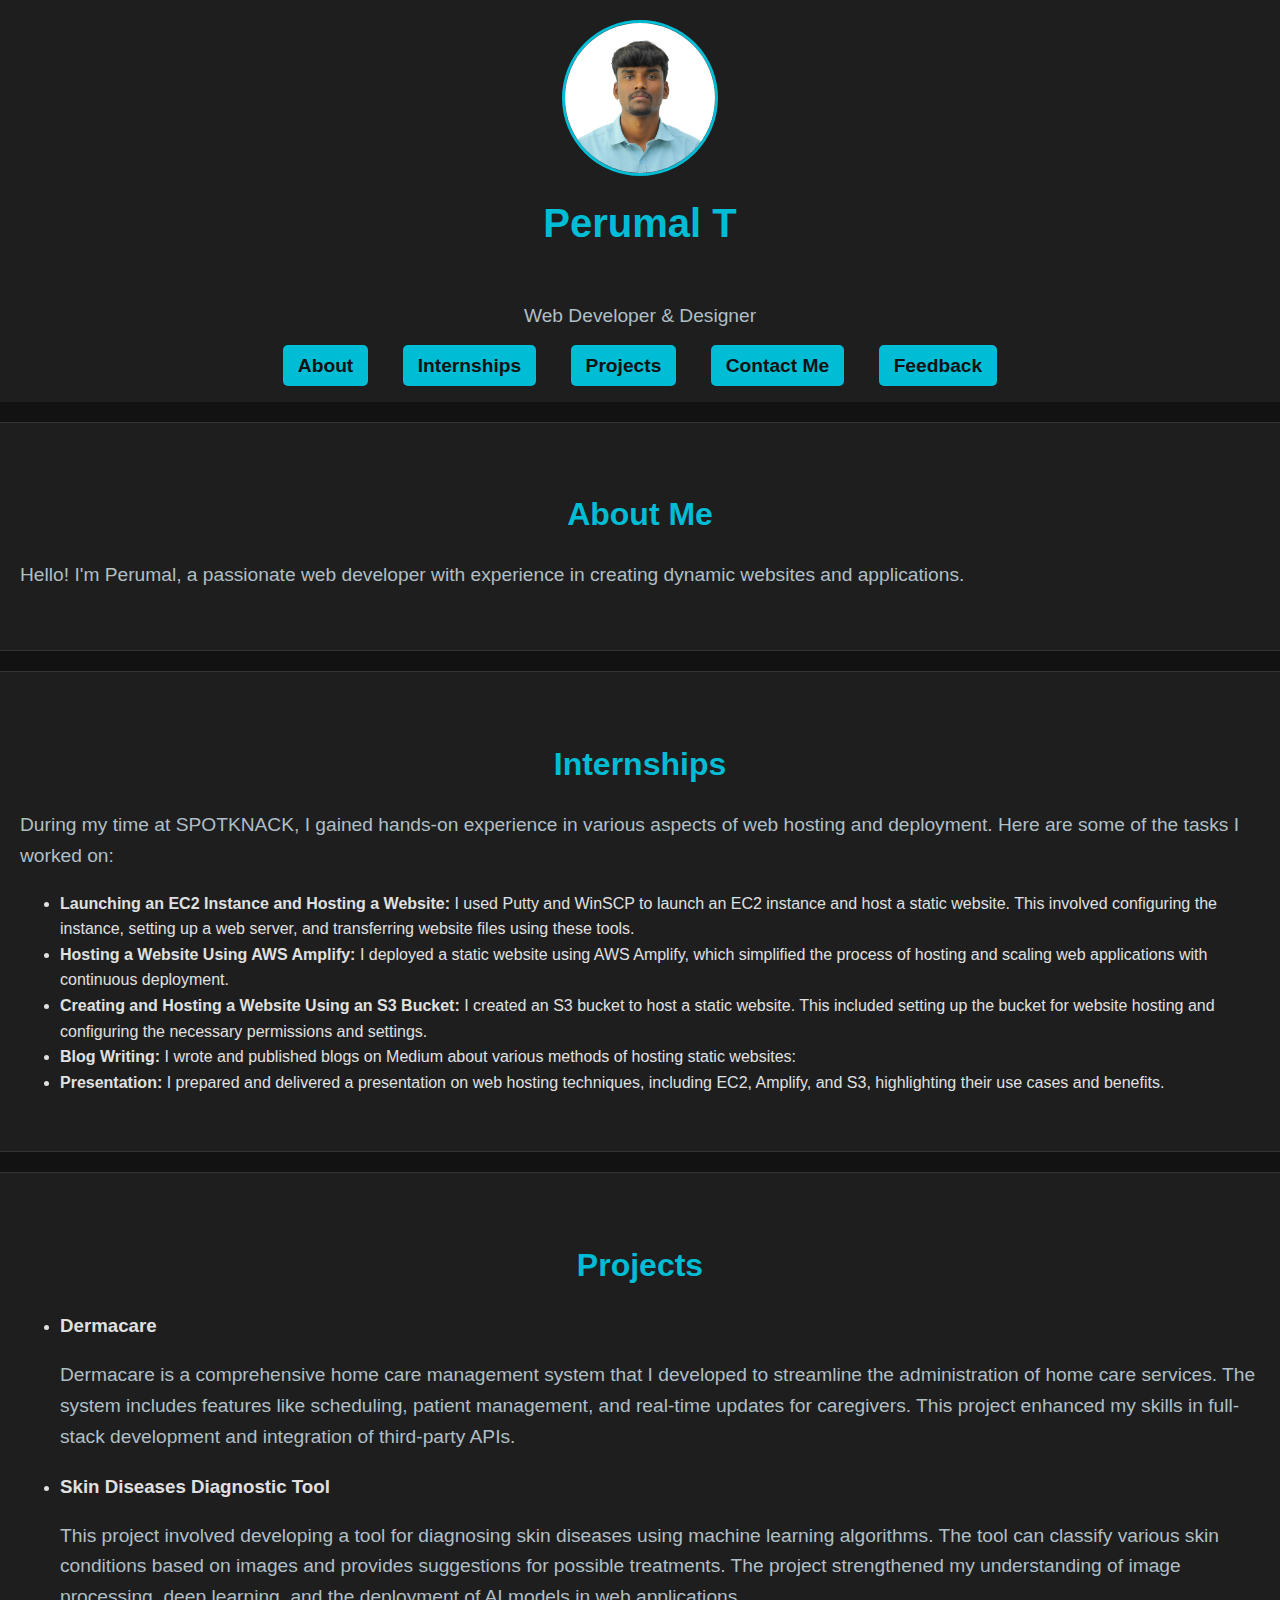
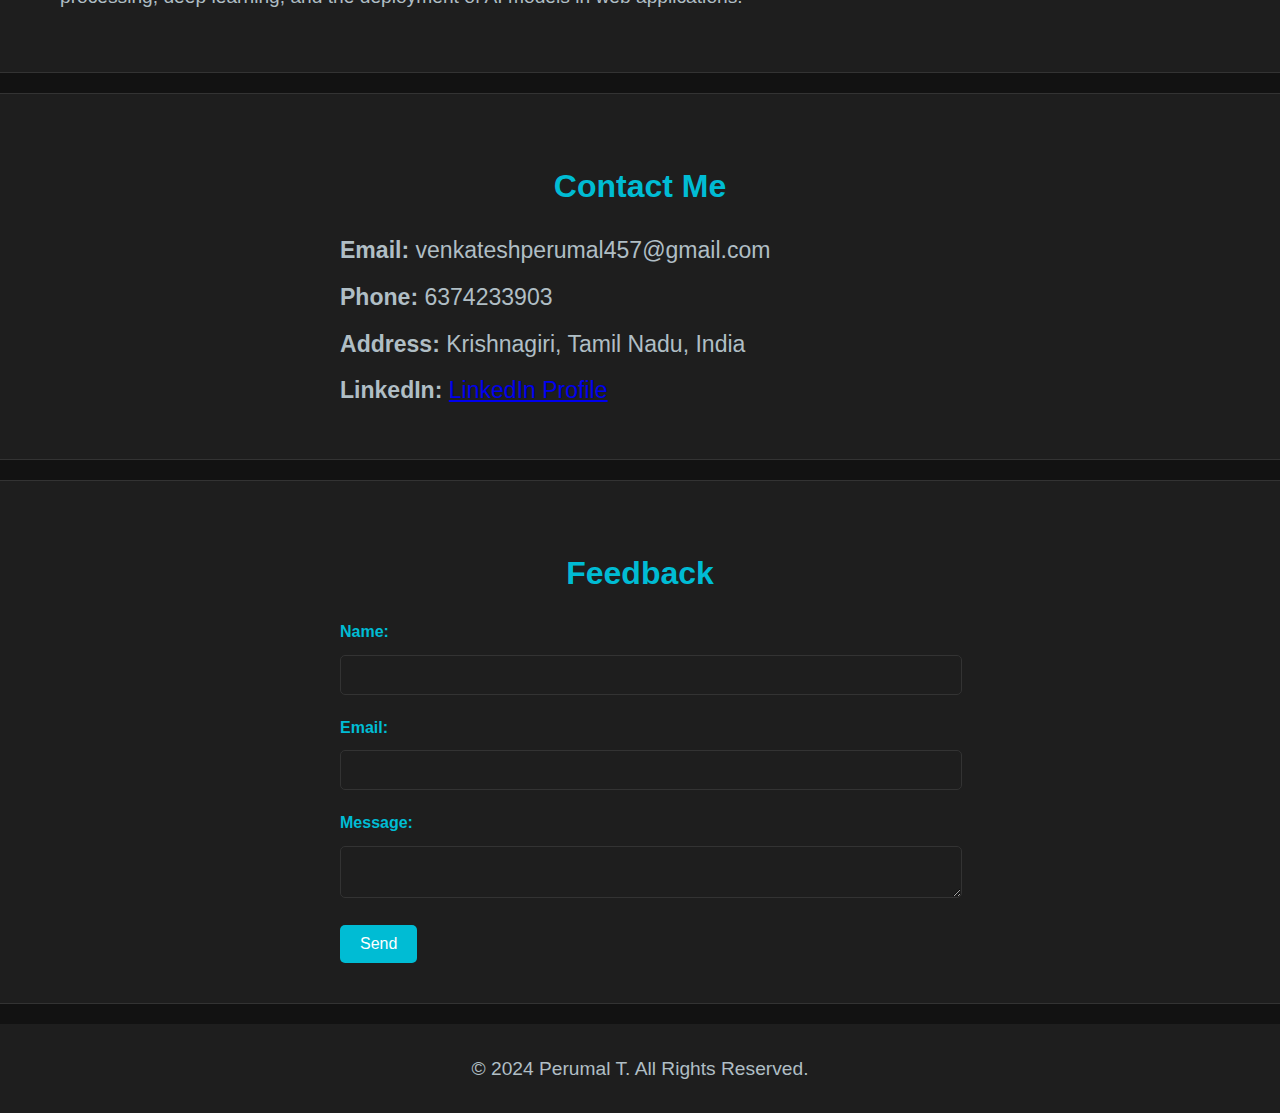
<file: index.html>
<!DOCTYPE html>
<html lang="en">

<head>
    <meta charset="UTF-8">
    <meta name="viewport" content="width=device-width, initial-scale=1.0">
    <title>Perumal T | Portfolio</title>
    <link rel="stylesheet" href="profile.css">
</head>

<body>
    <header>
        <div class="profile-container">
            <img src="aca_studentimage.jpeg" alt="Profile Picture" class="profile-image">
            <h1>Perumal T</h1>
            <p>Web Developer & Designer</p>
        </div>
        <nav>
            <ul>
                <li><a href="#about">About</a></li>
                <li><a href="#internships">Internships</a></li>
                <li><a href="#projects">Projects</a></li>
                <li><a href="#contact">Contact Me</a></li>
                <li><a href="#feedback">Feedback</a></li>
            </ul>
        </nav>
    </header>

    <section id="about">
        <h2>About Me</h2>
        <p>Hello! I'm Perumal, a passionate web developer with experience in creating dynamic websites and applications.</p>
    </section>

    <section id="internships">
        <h2>Internships</h2>
        <p>During my time at SPOTKNACK, I gained hands-on experience in various aspects of web hosting and deployment. Here are some of the tasks I worked on:</p>
        <ul>
            <li><strong>Launching an EC2 Instance and Hosting a Website:</strong> I used Putty and WinSCP to launch an EC2 instance and host a static website. This involved configuring the instance, setting up a web server, and transferring website files using these tools.</li>
            <li><strong>Hosting a Website Using AWS Amplify:</strong> I deployed a static website using AWS Amplify, which simplified the process of hosting and scaling web applications with continuous deployment.</li>
            <li><strong>Creating and Hosting a Website Using an S3 Bucket:</strong> I created an S3 bucket to host a static website. This included setting up the bucket for website hosting and configuring the necessary permissions and settings.</li>
            <li><strong>Blog Writing:</strong> I wrote and published blogs on Medium about various methods of hosting static websites:</li>
            <li><strong>Presentation:</strong> I prepared and delivered a presentation on web hosting techniques, including EC2, Amplify, and S3, highlighting their use cases and benefits.</li>
        </ul>
    </section>

    <section id="projects">
        <h2>Projects</h2>
        <ul>
            <li>
                <h3>Dermacare</h3>
                <p>Dermacare is a comprehensive home care management system that I developed to streamline the administration of home care services. The system includes features like scheduling, patient management, and real-time updates for caregivers. This project enhanced my skills in full-stack development and integration of third-party APIs.</p>
            </li>
            <li>
                <h3>Skin Diseases Diagnostic Tool</h3>
                <p>This project involved developing a tool for diagnosing skin diseases using machine learning algorithms. The tool can classify various skin conditions based on images and provides suggestions for possible treatments. The project strengthened my understanding of image processing, deep learning, and the deployment of AI models in web applications.</p>
            </li>
        </ul>
    </section>

    <section id="contact">
        <h2>Contact Me</h2>
        <div class="contact-details">
            <p><strong>Email:</strong> venkateshperumal457@gmail.com</p>
            <p><strong>Phone:</strong> 6374233903</p>
            <p><strong>Address:</strong> Krishnagiri, Tamil Nadu, India</p>
            <p><strong>LinkedIn:</strong> <a href="https://www.linkedin.com/in/your-profile" target="_blank">LinkedIn Profile</a></p>
        </div>
    </section>

    <section id="feedback">
        <h2>Feedback</h2>
        <form action="#" method="post" class="feedback-form">
            <label for="name">Name:</label>
            <input type="text" id="name" name="name" required>

            <label for="email">Email:</label>
            <input type="email" id="email" name="email" required>

            <label for="message">Message:</label>
            <textarea id="message" name="message" required></textarea>

            <button type="submit">Send</button>
        </form>
    </section>

    <footer>
        <p>&copy; 2024 Perumal T. All Rights Reserved.</p>
    </footer>
</body>

</html>
</file>
<file: profile.css>
/* General Styles */
body {
    font-family: 'Segoe UI', Tahoma, Geneva, Verdana, sans-serif;
    line-height: 1.6;
    margin: 0;
    padding: 0;
    color: #e0e0e0;
    background-color: #121212; /* Dark theme background */
}

/* Header */
header {
    text-align: center;
    padding: 20px;
    background-color: #1e1e1e;
}

.profile-container {
    display: flex;
    flex-direction: column;
    align-items: center;
}

.profile-image {
    border-radius: 50%;
    width: 150px;
    height: 150px;
    border: 3px solid #00bcd4; /* Sky blue border */
    object-fit: cover;
}

h1 {
    color: #00bcd4; /* Sky blue color for name */
    margin-top: 15px;
    font-size: 2.5em;
}

p {
    color: #b0bec5;
    font-size: 1.2em;
}

/* Navigation */
nav ul {
    list-style: none;
    padding: 0;
    margin: 0;
}

nav ul li {
    display: inline;
    margin: 0 15px;
}

nav ul li a {
    color: #121212; /* Dark text color */
    background-color: #00bcd4; /* Sky blue background */
    padding: 10px 15px;
    border-radius: 5px; /* Rounded corners */
    text-decoration: none;
    font-size: 1.2em;
    font-weight: bold;
}

nav ul li a:hover {
    background-color: #0288d1; /* Slightly darker sky blue on hover */
    color: #ffffff; /* White text on hover for contrast */
}

/* Sections */
section {
    padding: 40px 20px;
    margin: 20px 0;
    border-top: 1px solid #333;
    border-bottom: 1px solid #333;
    background-color: #1e1e1e; /* Dark background for sections */
}

h2 {
    text-align: center;
    color: #00bcd4; /* Sky blue color for section headings */
    font-size: 2em;
    margin-bottom: 20px;
}

/* About Section */
#about {
    background-color: #1e1e1e; /* Dark background */
    color: #e0e0e0;
}

/* Internships Section */
#internships {
    background-color: #1e1e1e; /* Dark background */
    color: #e0e0e0;
}

/* Projects Section */
#projects {
    background-color: #1e1e1e; /* Dark background */
    color: #e0e0e0;
}

/* Contact Me Section */
#contact {
    background-color: #1e1e1e; /* Dark background */
    color: #e0e0e0;
}

/* Feedback Section */
#feedback {
    background-color: #1e1e1e; /* Dark background */
    color: #e0e0e0;
}

/* Contact Me Section */
.contact-details {
    display: flex;
    flex-direction: column;
    align-items: center; /* Center the entire section */
    color: #b0bec5;
    font-size: 1.2em;
    max-width: 600px; /* Optional: Set a maximum width for the content */
    margin: 0 auto; /* Center the section on the page */
}

.contact-details p {
    width: 100%; /* Ensure each line takes up the full width */
    text-align: left; /* Start each line from the left */
    margin: 0 auto 10px auto; /* Center each line and add some spacing below */
}

/* Feedback Section */
.feedback-form {
    max-width: 600px;
    margin: 0 auto; /* Center the form */
}

.feedback-form label {
    display: block;
    margin-bottom: 10px;
    font-weight: bold;
    color: #00bcd4; /* Sky blue color for labels */
}

.feedback-form input, 
.feedback-form textarea {
    width: 100%;
    padding: 10px;
    margin-bottom: 20px;
    border: 1px solid #333;
    border-radius: 5px;
    font-size: 1em;
    color: #333; /* Dark text color */
    background-color: #1e1e1e; /* Dark background for inputs and textarea */
}

.feedback-form button {
    background-color: #00bcd4; /* Sky blue background */
    color: #ffffff; /* White text */
    border: none;
    padding: 10px 20px;
    border-radius: 5px;
    font-size: 1em;
    cursor: pointer;
}

.feedback-form button:hover {
    background-color: #0288d1; /* Slightly darker sky blue on hover */
}

/* Footer */
footer {
    text-align: center;
    padding: 10px;
    background-color: #1e1e1e;
    color: #b0bec5;
}
</file>
